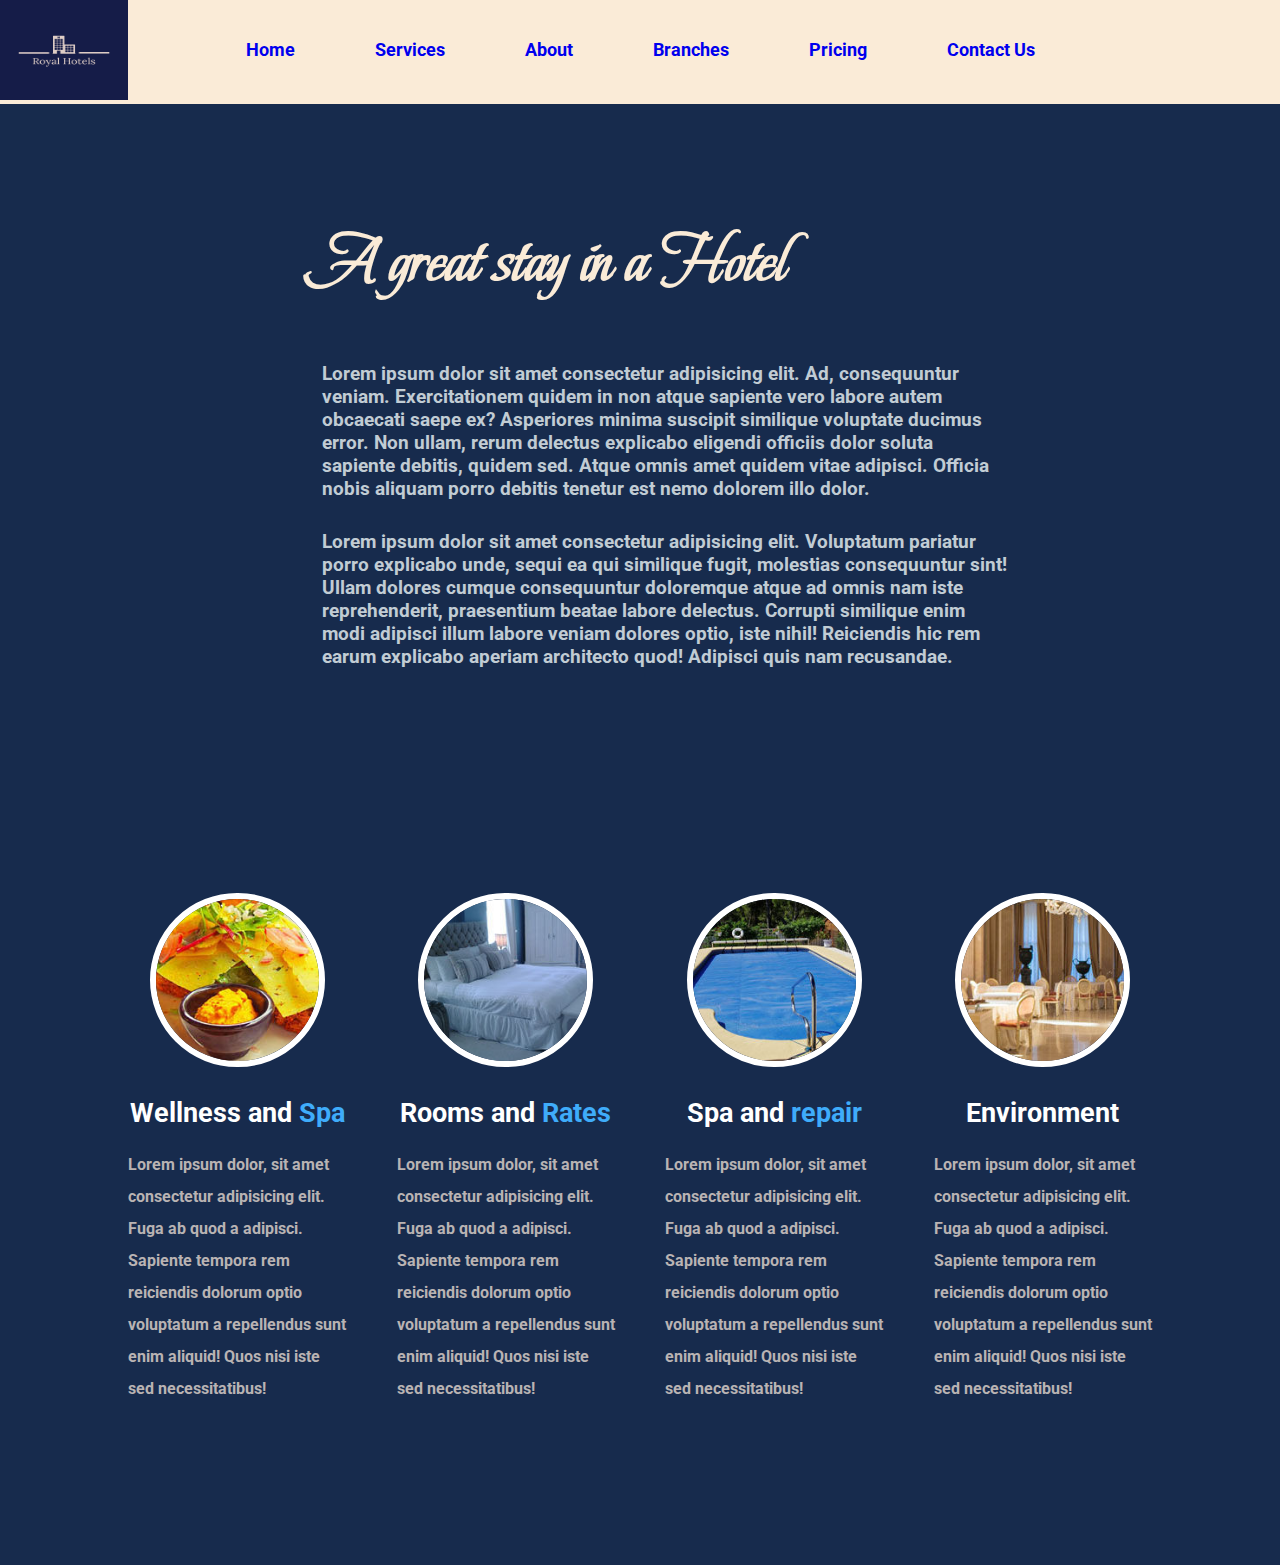
<file: about.html>
<!DOCTYPE html>
<html lang="en">

<head>
    <meta charset="UTF-8">
    <meta http-equiv="X-UA-Compatible" content="IE=edge">
    <meta name="viewport" content="width=device-width, initial-scale=1.0">
    <title>About</title>
    <link rel="stylesheet" href="./css/about.css">
</head>

<body>
    <header class="header">
        <nav class="navbar">

            <img src="./images/Royal Hotels-logos.jpeg" alt="">

            <div class="navlist">
                <a class="list-items" href="./index.html" target="_blank"> Home</a>
                <a class="list-items" href="./services.html" target="_blank"> Services</a>
                <a class="list-items" href="./about.html" target="_blank"> About</a>
                <a class="list-items" href="./Branches.html" target="_blank"> Branches</a>
                <a class="list-items" href="./pricing.html" target="_blank"> Pricing</a>
                <a class="list-items" href="./contact.html" target="_blank"> Contact Us</a>
            </div>
        </nav>
    </header>
    <section class="about_us_content">
        <div class="description">
            <div class="about_heading">A great stay in a Hotel</div>
            <div class="about_us">
                Lorem ipsum dolor sit amet consectetur adipisicing elit. Ad, consequuntur veniam. Exercitationem quidem
                in non atque sapiente vero labore autem obcaecati saepe ex? Asperiores minima suscipit similique
                voluptate ducimus error. Non ullam, rerum delectus explicabo eligendi officiis dolor soluta sapiente
                debitis, quidem sed. Atque omnis amet quidem vitae adipisci. Officia nobis aliquam porro debitis tenetur
                est nemo dolorem illo dolor.
            </div>
            <div class="about_us">
                Lorem ipsum dolor sit amet consectetur adipisicing elit. Voluptatum pariatur porro explicabo unde, sequi
                ea qui similique fugit, molestias consequuntur sint! Ullam dolores cumque consequuntur doloremque atque
                ad omnis nam iste reprehenderit, praesentium beatae labore delectus. Corrupti similique enim modi
                adipisci illum labore veniam dolores optio, iste nihil! Reiciendis hic rem earum explicabo aperiam
                architecto quod! Adipisci quis nam recusandae.
            </div>
    </section>
    <div class="upper_cards ">

        <section class="cards">
            <div class="card" id="card-1">
                <div class="div_img"><img src="./images/wellness_spa.jpg" alt=""></div>
                <p class="card-item-heading" >Wellness and <span class="spans"> Spa </span> </p>
                <p class="card-item-para" >
                    Lorem ipsum dolor, sit amet consectetur adipisicing elit. Fuga ab quod a adipisci. Sapiente tempora
                    rem reiciendis dolorum optio voluptatum a repellendus sunt enim aliquid! Quos nisi iste sed
                    necessitatibus!
                </p>
            </div>


            <div class="card" id="card-2">
                <div class="div_img"><img src="./images/room_rates.jpg" alt=""></div>
                <p class="card-item-heading" >Rooms and <span class="spans"> Rates </span> </p>
                <p class="card-item-para" >Lorem ipsum dolor, sit amet consectetur adipisicing elit. Fuga ab quod a adipisci. Sapiente tempora
                    rem reiciendis dolorum optio voluptatum a repellendus sunt enim aliquid! Quos nisi iste sed
                    necessitatibus!
                </p>
            </div>


            <div class="card" id="card-3">
                <div class="div_img"><img src="./images/spa_repair.jpg" alt=""></div>
                <p class="card-item-heading" >Spa and <span class="spans"> repair </span> </p>
                <p class="card-item-para" >Lorem ipsum dolor, sit amet consectetur adipisicing elit. Fuga ab quod a adipisci. Sapiente tempora
                    rem reiciendis dolorum optio voluptatum a repellendus sunt enim aliquid! Quos nisi iste sed
                    necessitatibus!
                </p>
            </div>


            <div class="card" id="card-4">
                <div class="div_img"><img src="./images/environment.jpg" alt=""></div>
                <p class="card-item-heading" >Environment</p>
                <p class="card-item-para" >Lorem ipsum dolor, sit amet consectetur adipisicing elit. Fuga ab quod a adipisci. Sapiente tempora
                    rem reiciendis dolorum optio voluptatum a repellendus sunt enim aliquid! Quos nisi iste sed
                    necessitatibus!
                </p>
            </div>


        </section>
    </div>
</body>

</html>
</file>
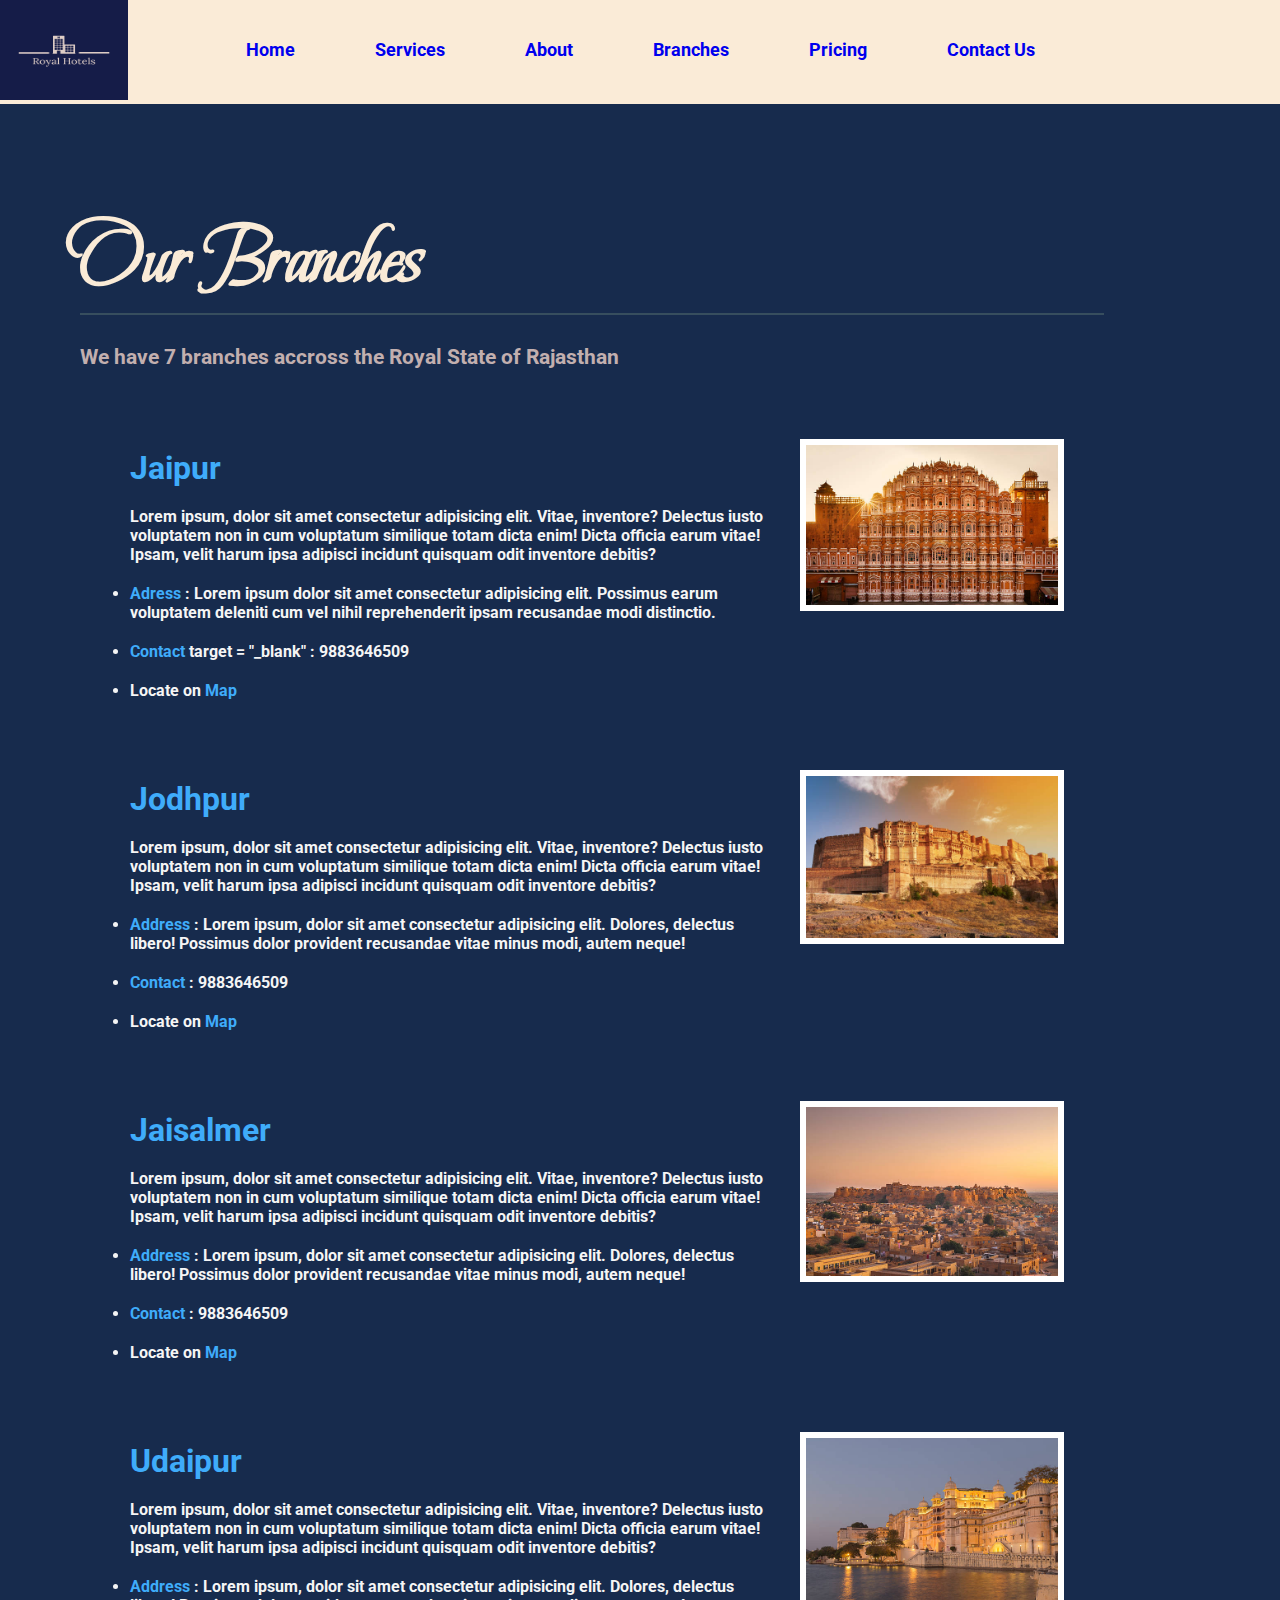
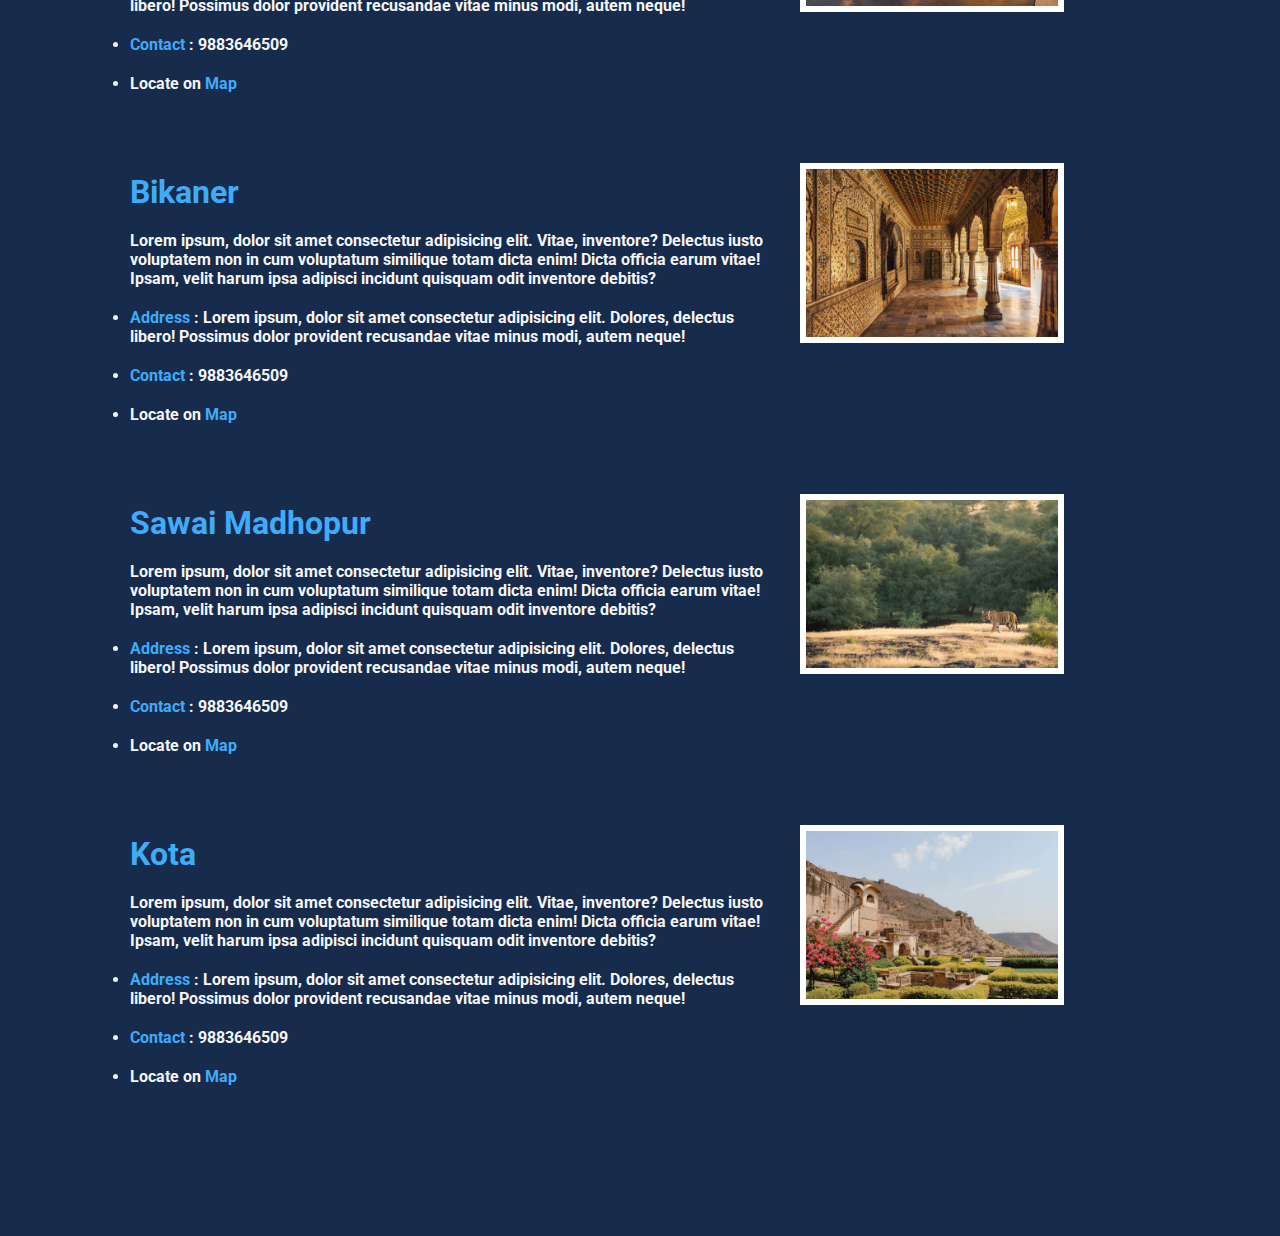
<file: Branches.html>
<!DOCTYPE html>
<html lang="en">

<head>
    <meta charset="UTF-8">
    <meta http-equiv="X-UA-Compatible" content="IE=edge">
    <meta name="viewport" content="width=device-width, initial-scale=1.0">
    <title>Branches</title>
    <link rel="stylesheet" href="./css/branches.css">
</head>

<body>
    <header class="header">
        <nav class="navbar">

            <img src="./images/Royal Hotels-logos.jpeg" alt="">

            <div class="navlist">
                <a class="list-items" href="./index.html" target="_blank"> Home</a>
                <a class="list-items" href="./services.html" target="_blank"> Services</a>
                <a class="list-items" href="./about.html" target="_blank"> About</a>
                <a class="list-items" href="./Branches.html" target="_blank"> Branches</a>
                <a class="list-items" href="./pricing.html" target="_blank"> Pricing</a>
                <a class="list-items" href="./contact.html" target="_blank"> Contact Us</a>
            </div>
        </nav>
    </header>

    <section class="section">
        <div class="branches-overview">
            <div class="our-branches">Our Branches</div>
            <p class="seven_branches">We have 7 branches accross the Royal State of Rajasthan</p>
        </div>
        <div class="cards">




            <div class="card-item">
                <div class="details">
                    <p class="branch-name">Jaipur</p>
                    <p>Lorem ipsum, dolor sit amet consectetur adipisicing elit. Vitae, inventore? Delectus iusto
                        voluptatem non in cum voluptatum similique totam dicta enim! Dicta officia earum vitae! Ipsam,
                        velit harum ipsa adipisci incidunt quisquam odit inventore debitis?</p>
                    <ul>
                        <li> <span>Adress </span>: Lorem ipsum dolor sit amet consectetur adipisicing elit. Possimus earum voluptatem deleniti cum vel nihil reprehenderit ipsam recusandae modi distinctio.</li>
                        <li> <span>Contact </span> target = "_blank"  : 9883646509</li>
                        <li>Locate on <a href="https://goo.gl/maps/Xhje44qM5NPzKhh49" target = "_blank" >Map</a> </li>
                    </ul>
                </div>
                <div class="branch_image">
                    <img src="./images/Jaipur.jpg" alt="">
                </div>
            </div>





            <div class="card-item">
                <div class="details">
                    <p class="branch-name">Jodhpur</p>
                    <p>Lorem ipsum, dolor sit amet consectetur adipisicing elit. Vitae, inventore? Delectus iusto
                        voluptatem non in cum voluptatum similique totam dicta enim! Dicta officia earum vitae! Ipsam,
                        velit harum ipsa adipisci incidunt quisquam odit inventore debitis?</p>
                    <ul>
                        <li> <span>Address </span> : Lorem ipsum, dolor sit amet consectetur adipisicing elit. Dolores, delectus libero! Possimus dolor provident recusandae vitae minus modi, autem neque!</li>
                        <li> <span>Contact </span> : 9883646509 </li>
                        <li>Locate on <a href="https://goo.gl/maps/uEaA2KSc6GuNQprK8" target = "_blank" >Map</a> </li> 
                    </ul>
                </div>
                <div class="branch_image">
                    <img src="./images/jpdhopur.jpg" alt="">
                </div>
            </div>





            <div class="card-item">
                <div class="details">
                    <p class="branch-name">Jaisalmer</p>
                    <p>Lorem ipsum, dolor sit amet consectetur adipisicing elit. Vitae, inventore? Delectus iusto
                        voluptatem non in cum voluptatum similique totam dicta enim! Dicta officia earum vitae! Ipsam,
                        velit harum ipsa adipisci incidunt quisquam odit inventore debitis?</p>
                    <ul>
                        <li> <span>Address </span> : Lorem ipsum, dolor sit amet consectetur adipisicing elit. Dolores, delectus libero! Possimus dolor provident recusandae vitae minus modi, autem neque!</li>
                        <li> <span>Contact </span> : 9883646509 </li>
                        <li>Locate on <a href="https://goo.gl/maps/qZX9sBNiJmErQv4r8" target = "_blank" >Map</a> </li> 
                    </ul>
                </div>
                <div class="branch_image">
                    <img src="./images/jaisalmer.jpg" alt="">
                </div>
            </div>
            




            <div class="card-item">
                <div class="details">
                    <p class="branch-name">Udaipur</p>
                    <p>Lorem ipsum, dolor sit amet consectetur adipisicing elit. Vitae, inventore? Delectus iusto
                        voluptatem non in cum voluptatum similique totam dicta enim! Dicta officia earum vitae! Ipsam,
                        velit harum ipsa adipisci incidunt quisquam odit inventore debitis?</p>
                    <ul>
                        <li> <span>Address </span> : Lorem ipsum, dolor sit amet consectetur adipisicing elit. Dolores, delectus libero! Possimus dolor provident recusandae vitae minus modi, autem neque!</li>
                        <li> <span>Contact </span> : 9883646509 </li>
                        <li>Locate on <a href="https://goo.gl/maps/45sHg8dkZrHEbyEc7" target = "_blank" >Map</a>  </li> 
                    </ul>
                </div>
                <div class="branch_image">
                    <img src="./images/udaipur.jpg" alt="">
                </div>
            </div>
            



            <div class="card-item">
                <div class="details">
                    <p class="branch-name">Bikaner</p>
                    <p>Lorem ipsum, dolor sit amet consectetur adipisicing elit. Vitae, inventore? Delectus iusto
                        voluptatem non in cum voluptatum similique totam dicta enim! Dicta officia earum vitae! Ipsam,
                        velit harum ipsa adipisci incidunt quisquam odit inventore debitis?</p>
                    <ul>
                        <li> <span>Address </span> : Lorem ipsum, dolor sit amet consectetur adipisicing elit. Dolores, delectus libero! Possimus dolor provident recusandae vitae minus modi, autem neque!</li>
                        <li> <span>Contact </span> : 9883646509 </li>
                        <li>Locate on <a href="https://goo.gl/maps/ZPoEGFM3zHqPGsaKA" target = "_blank" >Map</a> </li> 
                    </ul>
                </div>
                <div class="branch_image">
                    <img src="./images/binaker.jpg" alt="">
                </div>
            </div>
            



            <div class="card-item">
                <div class="details">
                    <p class="branch-name">Sawai Madhopur</p>
                    <p>Lorem ipsum, dolor sit amet consectetur adipisicing elit. Vitae, inventore? Delectus iusto
                        voluptatem non in cum voluptatum similique totam dicta enim! Dicta officia earum vitae! Ipsam,
                        velit harum ipsa adipisci incidunt quisquam odit inventore debitis?</p>
                    <ul>
                        <li> <span>Address </span> : Lorem ipsum, dolor sit amet consectetur adipisicing elit. Dolores, delectus libero! Possimus dolor provident recusandae vitae minus modi, autem neque!</li>
                        <li> <span>Contact </span> : 9883646509 </li>
                        <li>Locate on  <a href="https://goo.gl/maps/breW1KkqKLt22Z4M9" target = "_blank" >Map</a> </li> 
                    </ul>
                </div>
                <div class="branch_image">
                    <img src="./images/sawai_madhopur.jpg" alt="">
                </div>
            </div>
            



            <div class="card-item">
                <div class="details">
                    <p class="branch-name">Kota</p>
                    <p>Lorem ipsum, dolor sit amet consectetur adipisicing elit. Vitae, inventore? Delectus iusto
                        voluptatem non in cum voluptatum similique totam dicta enim! Dicta officia earum vitae! Ipsam,
                        velit harum ipsa adipisci incidunt quisquam odit inventore debitis?</p>
                    <ul>
                        <li> <span>Address </span> : Lorem ipsum, dolor sit amet consectetur adipisicing elit. Dolores, delectus libero! Possimus dolor provident recusandae vitae minus modi, autem neque!</li>
                        <li> <span>Contact </span> : 9883646509 </li>
                        <li>Locate on <a href="https://goo.gl/maps/bZu4zrMLP66KnAeY9" target = "_blank" >Map</a> </li> 
                    </ul>
                </div>
                <div class="branch_image">
                    <img src="./images/kota.jpg" alt="">
                </div>
            </div>




        </div>
    </section>

</body>

</html>
</file>
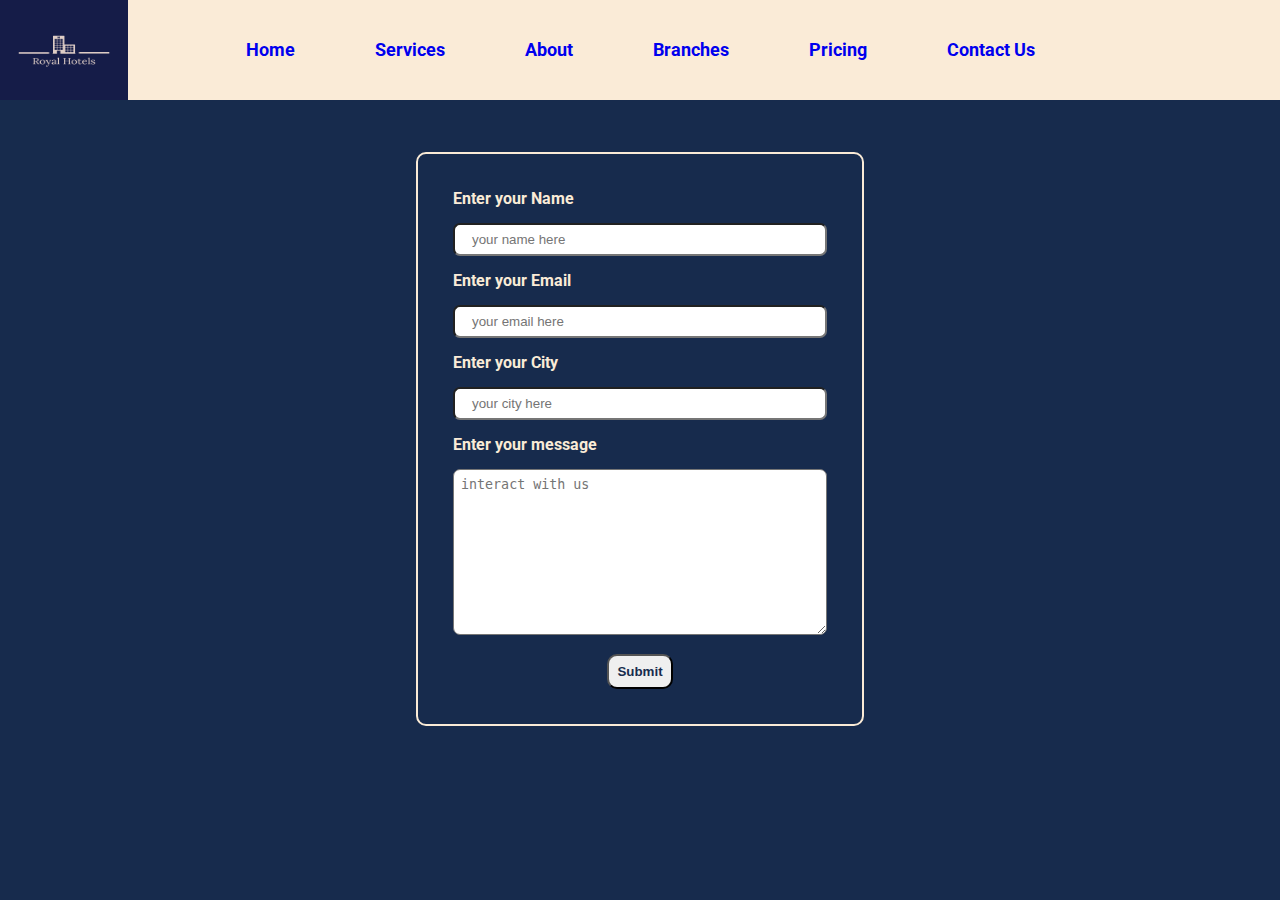
<file: contact.html>
<!DOCTYPE html>
<html lang="en">

<head>
    <meta charset="UTF-8">
    <meta http-equiv="X-UA-Compatible" content="IE=edge">
    <meta name="viewport" content="width=device-width, initial-scale=1.0">
    <title>Contact Us</title>
    <link rel="stylesheet" href="./css/contact.css">
</head>

<body>
    <header class="header">
        <nav class="navbar">

            <img src="./images/Royal Hotels-logos.jpeg" alt="">

            <div class="navlist">
                <a class="list-items" href="./index.html" target="_blank"> Home</a>
                <a class="list-items" href="./services.html" target="_blank"> Services</a>
                <a class="list-items" href="./about.html" target="_blank"> About</a>
                <a class="list-items" href="./Branches.html" target="_blank"> Branches</a>
                <a class="list-items" href="./pricing.html" target="_blank"> Pricing</a>
                <a class="list-items" href="./contact.html" target="_blank"> Contact Us</a>
            </div>
        </nav>
    </header>
    <section class="container">

        <div class="form">
            <label for="Name"  >Enter your Name</label><br>
            <input class="input" placeholder="your name here" style="width: 100%;" type="text" name="Name"><br>

            <label for="Email"  >Enter your Email</label><br>
            <input class="input" placeholder="your email here" style="width: 100%;" type="email" name="Email"><br>

            <label for="City"  >Enter your City</label><br>
            <input class="input" placeholder="your city here" style="width: 100%;" type="text" name="City"><br>

            <label for="Textarea"  >Enter your message</label> <br>
            <textarea class="input" placeholder="interact with us" style="width: 100%;" name="Textarea" id="" cols="30" rows="10"></textarea><br>

            <input class="input" id="btn" type="submit" style="padding: 8px; border-radius: 10px;" value="Submit">
            <form action="">

            </form>
        </div>
    </section>
</body>

</html>
</file>
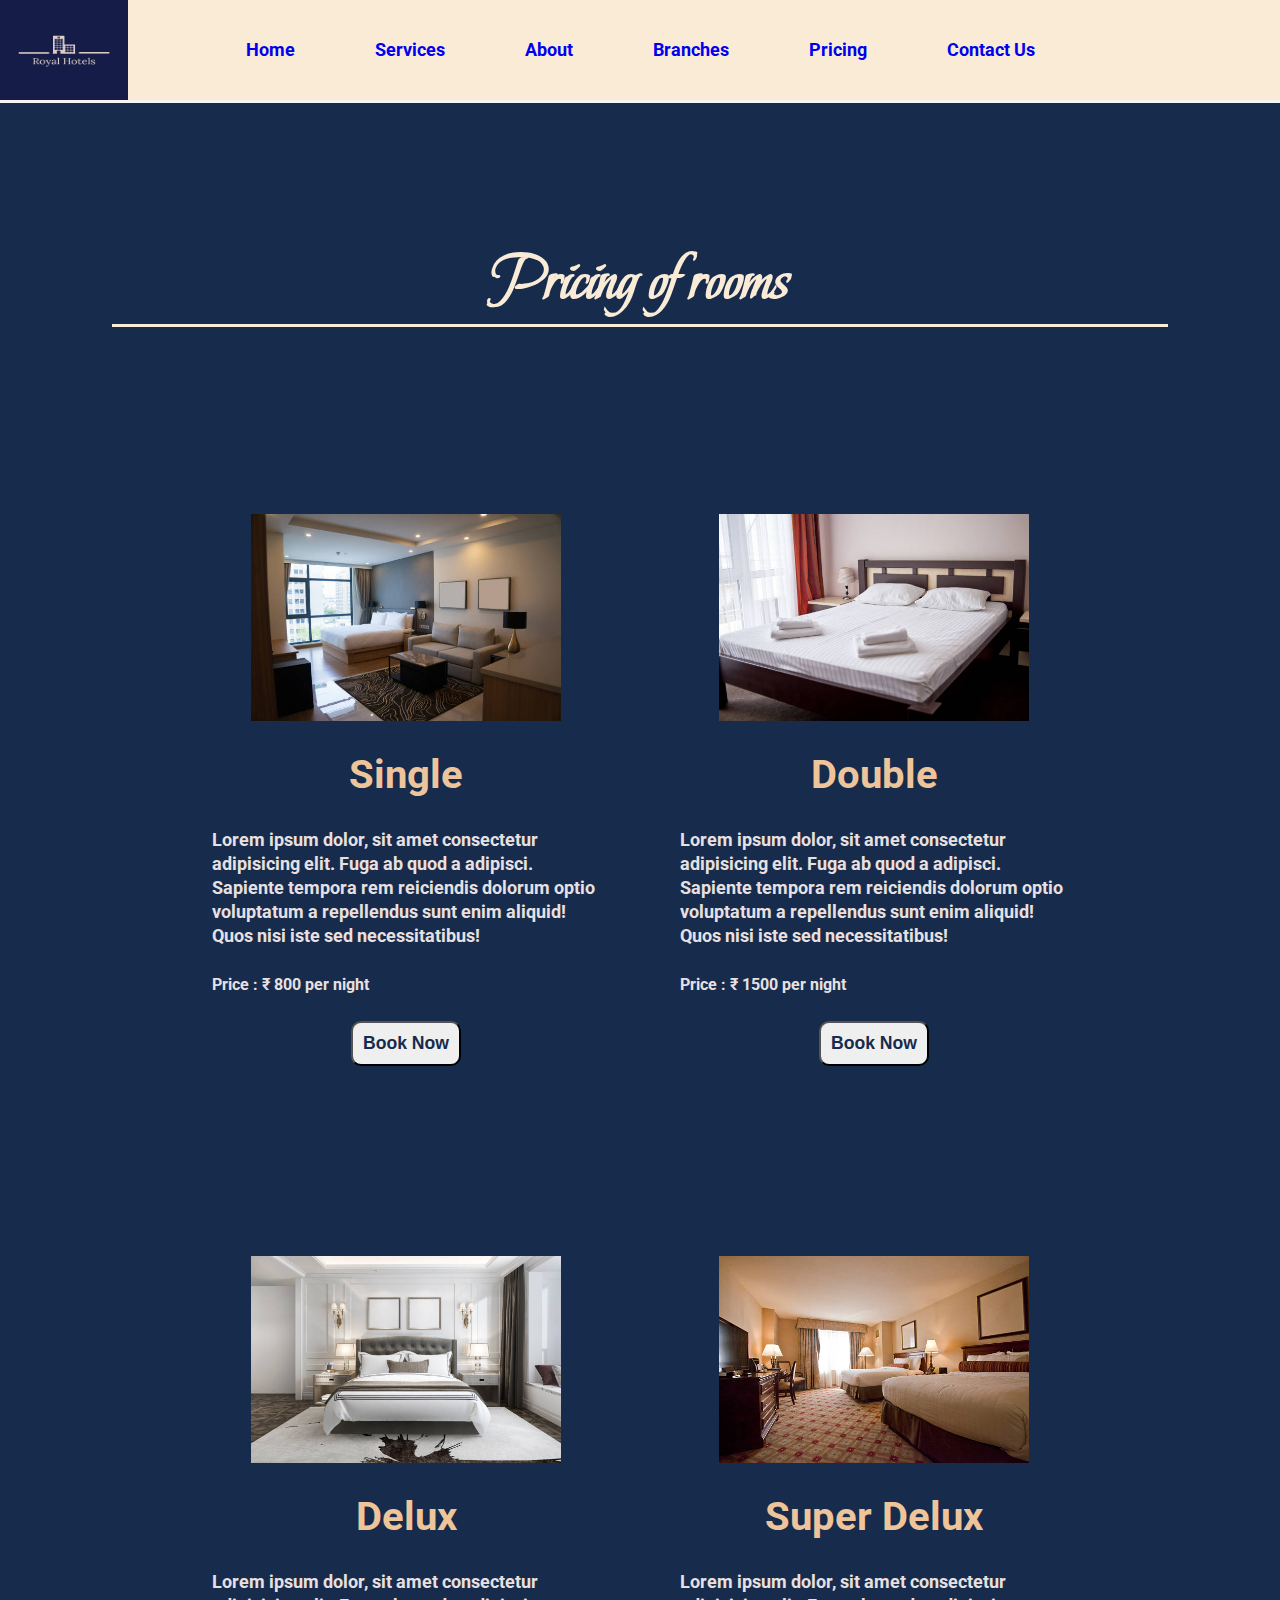
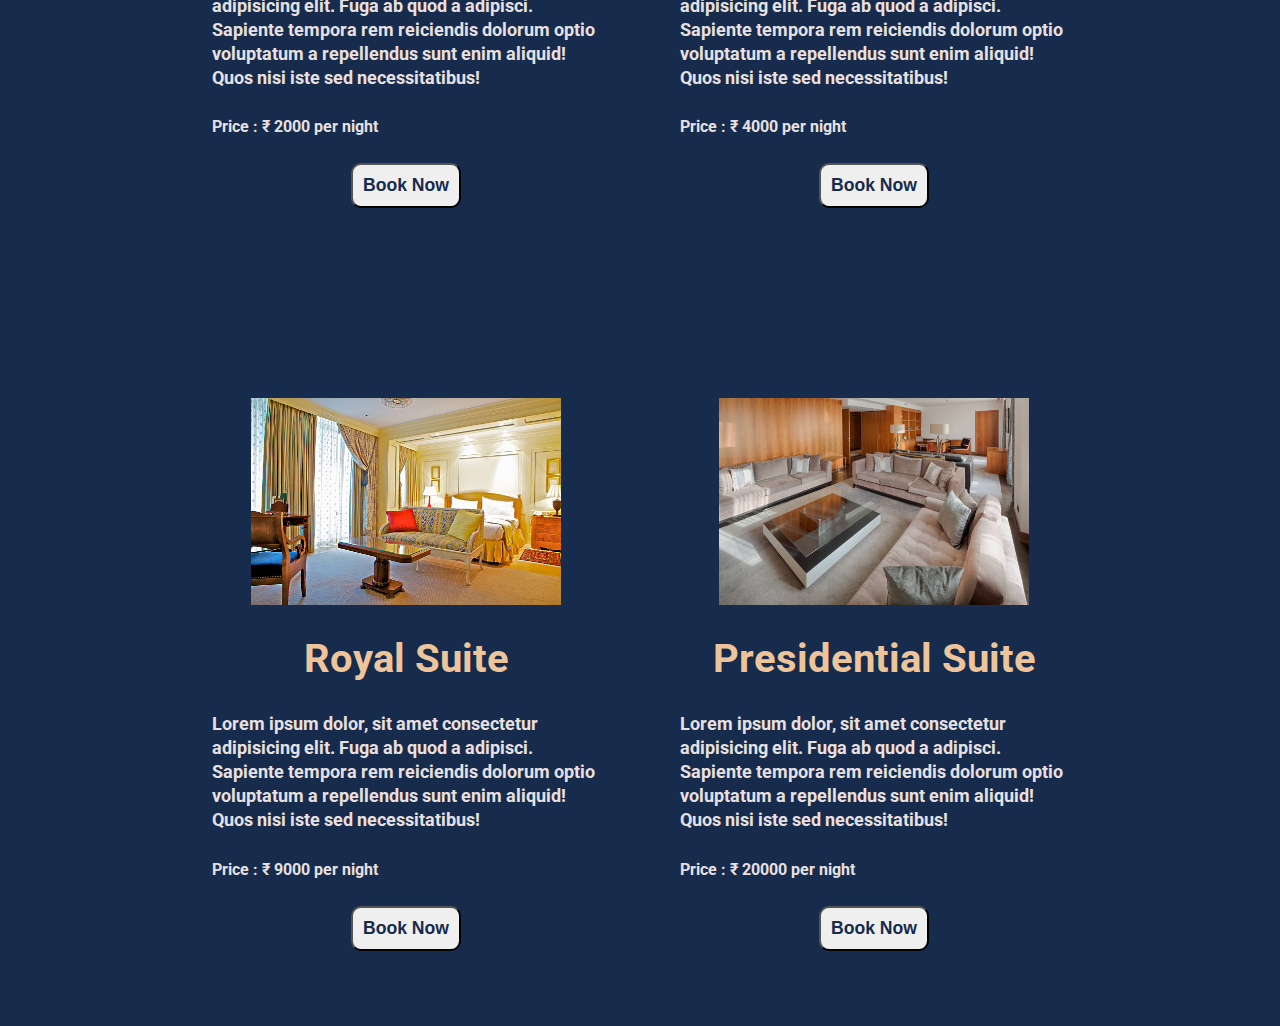
<file: pricing.html>
<!DOCTYPE html>
<html lang="en">

<head>
    <meta charset="UTF-8">
    <meta http-equiv="X-UA-Compatible" content="IE=edge">
    <meta name="viewport" content="width=device-width, initial-scale=1.0">
    <title>Pricing</title>
    <link rel="stylesheet" href="./css/prices.css">
</head>

<body>
    <header class="header">
        <nav class="navbar">

            <img src="./images/Royal Hotels-logos.jpeg" alt="">

            <div class="navlist">
                <a class="list-items" href="./index.html" target="_blank"> Home</a>
                <a class="list-items" href="./services.html" target="_blank"> Services</a>
                <a class="list-items" href="./about.html" target="_blank"> About</a>
                <a class="list-items" href="./Branches.html" target="_blank"> Branches</a>
                <a class="list-items" href="./pricing.html" target="_blank"> Pricing</a>
                <a class="list-items" href="./contact.html" target="_blank"> Contact Us</a>
            </div>
        </nav>
    </header>

    <p class="price_heading">Pricing of rooms</p>


    <div class="upper-card-holder">
        <div class="card-holder">


            <div class="card">
                <div class="div_img"><img src="./images/single_room.jpg" alt=""></div>
                <p class="card-item-heading">Single</p>
                <p class="card-item-para">Lorem ipsum dolor, sit amet consectetur adipisicing elit. Fuga ab quod a
                    adipisci.
                    Sapiente tempora
                    rem reiciendis dolorum optio voluptatum a repellendus sunt enim aliquid! Quos nisi iste sed
                    necessitatibus!
                </p>
                <p  class = "actual_price">Price : &#x20B9 800 per night</p>
                <button class="btn">Book Now</button>
            </div>

            <div class="card">
                <div class="div_img"><img src="./images/double_room.jpg" alt=""></div>
                <p class="card-item-heading">Double</p>
                <p class="card-item-para">Lorem ipsum dolor, sit amet consectetur adipisicing elit. Fuga ab quod a
                    adipisci.
                    Sapiente tempora
                    rem reiciendis dolorum optio voluptatum a repellendus sunt enim aliquid! Quos nisi iste sed
                    necessitatibus!
                </p>
                <p  class = "actual_price">Price : &#x20B9 1500 per night</p>
                <button class="btn">Book Now</button>
            </div>

            <div class="card">
                <div class="div_img"><img src="./images/delux_room.jpg" alt=""></div>
                <p class="card-item-heading">Delux</p>
                <p class="card-item-para">Lorem ipsum dolor, sit amet consectetur adipisicing elit. Fuga ab quod a
                    adipisci.
                    Sapiente tempora
                    rem reiciendis dolorum optio voluptatum a repellendus sunt enim aliquid! Quos nisi iste sed
                    necessitatibus!
                </p>
                <p  class = "actual_price">Price : &#x20B9 2000 per night</p>
                <button class="btn">Book Now</button>
            </div>

            <div class="card">
                <div class="div_img"><img src="./images/super_delux_room.jpg" alt=""></div>
                <p class="card-item-heading">Super Delux</p>
                <p class="card-item-para">Lorem ipsum dolor, sit amet consectetur adipisicing elit. Fuga ab quod a
                    adipisci.
                    Sapiente tempora
                    rem reiciendis dolorum optio voluptatum a repellendus sunt enim aliquid! Quos nisi iste sed
                    necessitatibus!
                </p>
                <p class = "actual_price">Price : &#x20B9 4000 per night</p>
                <button class="btn">Book Now</button>
            </div>

            <div class="card">
                <div class="div_img"><img src="./images/royal_suite.jpg"></div>
                <p class="card-item-heading">Royal Suite</p>
                <p class="card-item-para">Lorem ipsum dolor, sit amet consectetur adipisicing elit. Fuga ab quod a
                    adipisci.
                    Sapiente tempora
                    rem reiciendis dolorum optio voluptatum a repellendus sunt enim aliquid! Quos nisi iste sed
                    necessitatibus!
                </p>
                <p class = "actual_price">Price : &#x20B9 9000 per night</p>
                <button class="btn">Book Now</button>
            </div>

            <div class="card">
                <div class="div_img"><img src="./images/presidential_suite.jpg" alt=""></div>
                <p class="card-item-heading">Presidential Suite</p>
                <p class="card-item-para">Lorem ipsum dolor, sit amet consectetur adipisicing elit. Fuga ab quod a
                    adipisci.
                    Sapiente tempora
                    rem reiciendis dolorum optio voluptatum a repellendus sunt enim aliquid! Quos nisi iste sed
                    necessitatibus!
                </p>
                <p class="actual_price">Price : &#x20B9 20000 per night</p>
                <button class="btn">Book Now</button>
            </div>
        </div>
    </div>


</body>

</html>
</file>
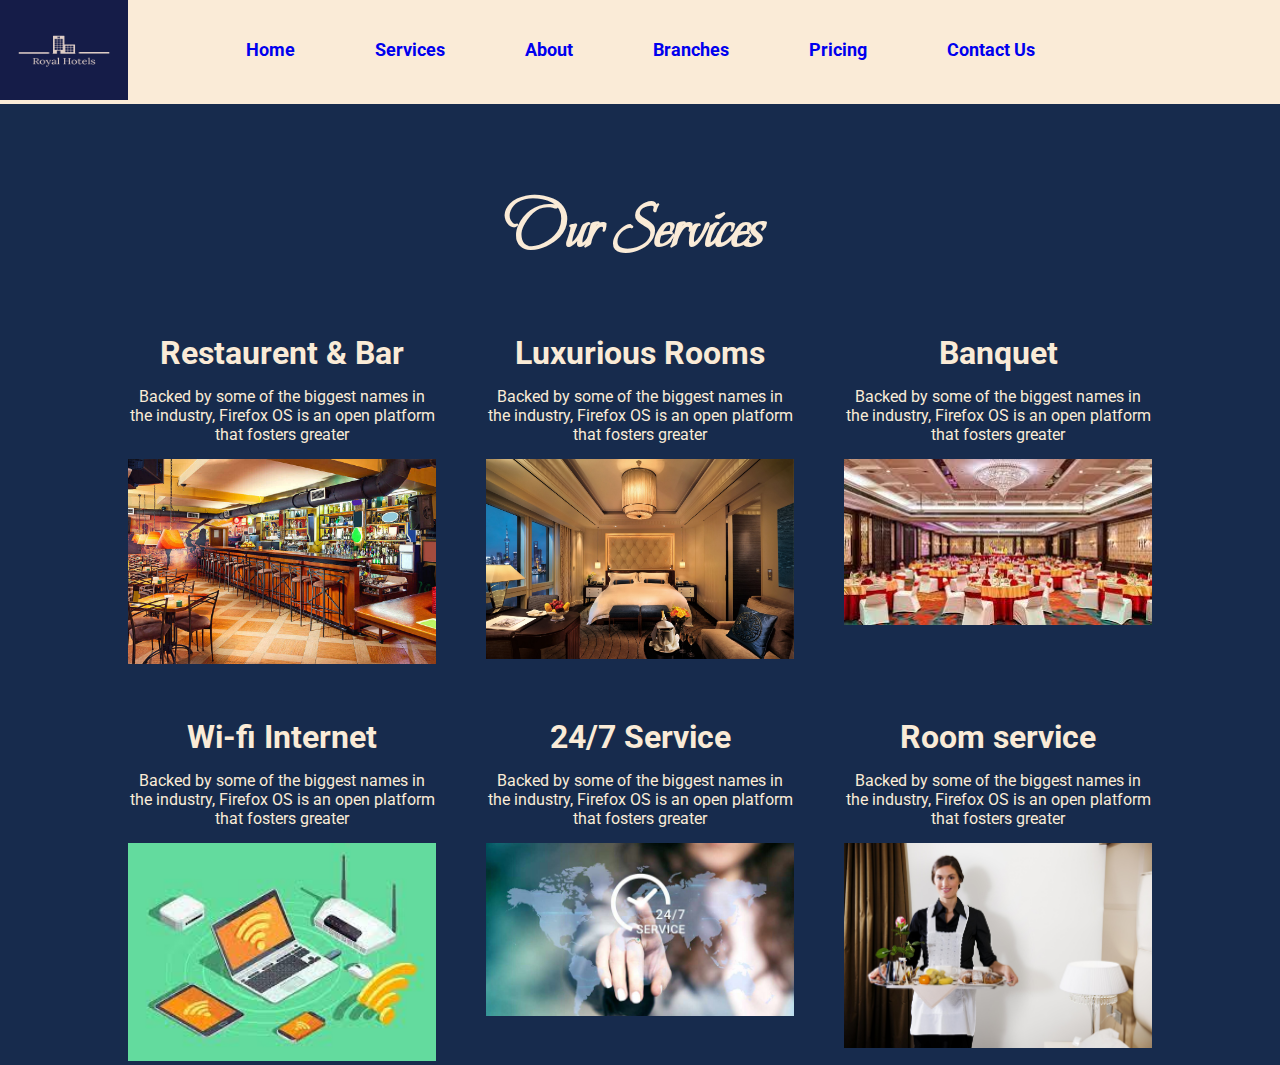
<file: services.html>
<!DOCTYPE html>
<html lang="en">

<head>
    <meta charset="UTF-8">
    <meta http-equiv="X-UA-Compatible" content="IE=edge">
    <meta name="viewport" content="width=device-width, initial-scale=1.0">
    <title>Services</title>
    <link rel="stylesheet" href="./css/services.css">
</head>

<body>

<header class="header">
    <nav class="navbar">

        <img src="./images/Royal Hotels-logos.jpeg" alt="">

        <div class="navlist">
            <a class="list-items" href="./index.html" target="_blank"> Home</a>
            <a class="list-items" href="./services.html" target="_blank"> Services</a>
            <a class="list-items" href="./about.html" target="_blank"> About</a>
            <a class="list-items" href="./Branches.html" target="_blank"> Branches</a>
            <a class="list-items" href="./pricing.html" target="_blank"> Pricing</a>
            <a class="list-items" href="./contact.html" target="_blank"> Contact Us</a>
        </div>
    </nav>
</header>


    <div class="services_heading">
        Our Services
    </div>

<div class="outer-service">
    <div class="service">
        <div class="service_item">
            <h1>Restaurent & Bar</h1>
            <p>Backed by some of the biggest names in the industry, Firefox OS is an open platform that fosters greater
            </p>
             <div> <img src="./images/restaurent_and_bar.jpg" width="100%" alt=""></div>
        </div>
        <div class="service_item">
            <h1>Luxurious Rooms</h1>
            <p>Backed by some of the biggest names in the industry, Firefox OS is an open platform that fosters greater
            </p>
             <div>  <img src="./images/luxurios_rooms.jpg" width="100%" alt=""></div>
        </div>
        <div class="service_item">
            <h1>Banquet</h1>
            <p>Backed by some of the biggest names in the industry, Firefox OS is an open platform that fosters greater
            </p>
             <div>  <img src="./images/banquet.jfif" width="100%" alt=""></div>
        </div>
        <div class="service_item">
            <h1>Wi-fi Internet</h1>
            <p>Backed by some of the biggest names in the industry, Firefox OS is an open platform that fosters greater
            </p>
             <div> <img src="./images/wiif.jfif" width="100%" alt=""></div>

        </div>
        <div class="service_item">
            <h1>24/7 Service</h1>
            <p>Backed by some of the biggest names in the industry, Firefox OS is an open platform that fosters greater
            </p>
             <div>  <img src="./images/tewntyfour.jpg" width="100%" alt=""></div>
        </div>
        <div class="service_item">
            <h1>Room service</h1>
            <p>Backed by some of the biggest names in the industry, Firefox OS is an open platform that fosters greater
            </p>
             <div>  <img src="./images/room_service.jpg" width="100%" alt=""></div>
        </div>
    </div>
    </div>
</body>

</html>
</file>
<file: css/about.css>
@import url("https://fonts.googleapis.com/css2?family=Roboto:wght@300&display=swap");

@import url("https://fonts.googleapis.com/css2?family=Pacifico&display=swap");

@import url("https://fonts.googleapis.com/css2?family=Beau+Rivage&display=swap");

* {
  margin: 0;
  padding: 0;
  box-sizing: border-box;
}
body {
  font-family: "Roboto", sans-serif;
  font-weight: bold;
 background-color:  #172b4d;
}
.header {
  min-height: 14vh;
}
.navbar {
  position: fixed;
  top: 0;
  z-index: 999;
  display: flex;
  width: 100%;
  justify-content: center;
  align-items: center;
  background-color: antiquewhite;
  border-bottom: 4px solid antiquewhite;
}
.navbar img {
  width: 10%;
  position: absolute;
  left: 0;
  height: 100%;
}
.navlist {
  display: flex;
}
.list-items {
  list-style: none;
  margin: 30px;
  padding: 10px;
}

.navlist a {
  text-decoration: none;
  font-size: 1.1rem;
}

.navlist a:hover {
  transition: all 0.5s ease-in-out;
  background-color: #172b4d;
  color: antiquewhite;
  transform: scale(1.2);
  border-radius: 10px;
}
.description {
  display: flex;
  flex-direction: column;
  justify-content: left;
  align-items: left;
  margin-left: 20%;
  margin-top: 10%;
}
.about_heading {
  font-family: "Beau Rivage", cursive;font-family: "Beau Rivage", cursive;
  color: #181717;
  font-size: 68px;
  color: antiquewhite;
  margin-bottom: 40px;
}
.about_us {
  font-size: 1.2rem;
  margin: 15px;
  color: #c1ccd4;
}
.about_us_content {
  /* background-color: #333;; */
  display: flex;
  width: 70%;
  margin-left: 10%;
  justify-content: center;
  align-items: center;
}
.upper_cards{
  display: flex;
  justify-content: center;
  align-items: center;
}
.card{
  margin-bottom: 120px;
}
.cards{
    display: grid;
    width: 80vw;
    grid-template-columns: repeat(4,1fr);
    gap: 50px;
}

.div_img{
  display: flex;
  align-items: center;
  justify-content: center;
}

.upper_cards{
  margin : 200px 40px 40px 40px;
}
.div_img img{
  border-radius: 50%;
  width: 80%;
  margin: 10px;
  border:  6px solid #fff;
}

.div_img:hover{
  transform: scale(1.1);
  transition: all 0.5s ease-in-out;
}

.card-item-heading{
  text-align: center;
  font-weight: bold;
  font-size: 1.7rem;
  margin: 20px 0;
  color: white;
}

.card-item-para{
  color: rgb(185, 179, 179);
  line-height: 2em;
}

.spans{
  color: #3FACFA;
}
</file>
<file: css/branches.css>
@import url("https://fonts.googleapis.com/css2?family=Roboto:wght@300&display=swap");

@import url("https://fonts.googleapis.com/css2?family=Pacifico&display=swap");

@import url("https://fonts.googleapis.com/css2?family=Beau+Rivage&display=swap");

* {
  margin: 0;
  padding: 0;
  box-sizing: border-box;
}
body {
  font-family: "Roboto", sans-serif;
  font-weight: bold;
  background-color: #172b4d;
}
.header {
  min-height: 14vh;
}
.navbar {
  position: fixed;
  top: 0;
  z-index: 999;
  display: flex;
  width: 100%;
  justify-content: center;
  align-items: center;
  background-color: antiquewhite;
  border-bottom: 4px solid antiquewhite;
}
.navbar img {
  width: 10%;
  position: absolute;
  left: 0;
  height: 100%;
}
.navlist {
  display: flex;
}
.list-items {
  list-style: none;
  margin: 30px;
  padding: 10px;
}

.navlist a {
  text-decoration: none;
  font-size: 1.1rem;
}
.section {
  display: flex;
  flex-direction: column;
  width: 80vw;
  justify-content: center;
  margin: 80px;
}

.navlist a:hover {
  transition: all 0.5s ease-in-out;
  background-color: #172b4d;
  color: antiquewhite;
  transform: scale(1.2);
  border-radius: 10px;
}

.card-item {
  margin: 20px;
}

.our-branches {
  font-family: "Beau Rivage", cursive;
  font-weight: bold;
  font-size: 5rem;
  color: antiquewhite;
  margin-bottom: 30px;
  border-bottom: 2px solid #374e5e;
}
.seven_branches {
  font-weight: bold;
  font-size: 1.3rem;
  color: rgb(194, 175, 175);
  margin-bottom: 30px;
}

.branch_image img {
  width: 100%;
  border: 6px solid #fff;
}
.card-item {
  display: grid;
  margin: 40px;
  grid-template-columns: 2.5fr 1fr;
  gap: 20px;
}
.branch-name {
  font-size: 2rem;
  margin-bottom: 20px;
  color: #3facfa;
}
.details {
  padding: 10px;
  color: whitesmoke;
}

.details ul li {
  margin: 20px 0;
}
.details ul li span {
  color: #3facfa;
}
.details ul li a {
  text-decoration: none;
  color: #3facfa;
}

.branch_image img:hover {
  transform: scale(1.1);
  transition: all 1s ease-in-out;
}
</file>
<file: css/contact.css>
@import url("https://fonts.googleapis.com/css2?family=Roboto:wght@300&display=swap");

@import url("https://fonts.googleapis.com/css2?family=Pacifico&display=swap");
* {
  margin: 0;
  padding: 0;
  box-sizing: border-box;
}
body {
  font-family: "Roboto", sans-serif;
  font-weight: bold;
  color: antiquewhite;
  background-color: #172b4d;
}
.header {
  min-height: 14vh;
}
.navbar {
  position: fixed;
  top: 0;
  z-index: 999;
  display: flex;
  width: 100%;
  justify-content: center;
  align-items: center;
  background-color: antiquewhite;
}
.navbar img {
  width: 10%;
  position: absolute;
  left: 0;
  height: 100%;
}
.navlist {
  display: flex;
}
.list-items {
  list-style: none;
  margin: 30px;
  padding: 10px;
}

.navlist a {
  text-decoration: none;
  font-size: 1.1rem;
}

.navlist a:hover {
  transition: all 0.5s ease-in-out;
  background-color: #172b4d;
  color: antiquewhite;
  transform: scale(1.2);
  border-radius: 10px;
}

.form {
  width: 100%;
  border: 2px solid antiquewhite;
  border-radius: 10px;
}

.container {
  width: 35%;
  margin: 2% auto 10px auto;
}
.form{
  padding: 35px;
}
.input{
  margin: 15px 0;
  padding: 7px;
  border-radius: 7px;
}

#btn{
  display: flex;
  margin: auto;
  color: #172b4d;
  font-weight: bold;
}
#btn:hover{
  cursor: pointer; 
}

input::placeholder{
  padding: 10px;
 
}
</file>
<file: css/prices.css>
@import url("https://fonts.googleapis.com/css2?family=Roboto:wght@300&display=swap");

@import url("https://fonts.googleapis.com/css2?family=Pacifico&display=swap");

@import url("https://fonts.googleapis.com/css2?family=Beau+Rivage&display=swap");

* {
  margin: 0;
  padding: 0;
  box-sizing: border-box;
}
body {
  font-family: "Roboto", sans-serif;
  font-weight: bold;
  background-color: #172b4d;
  color: rgb(232, 224, 224);
}
.header {
  min-height: 14vh;
}
.navbar {
  position: fixed;
  top: 0;
  z-index: 999;
  display: flex;
  width: 100%;
  justify-content: center;
  align-items: center;
  background-color: antiquewhite;
  border-bottom: 3px solid whitesmoke;
}
.navbar img {
  width: 10%;
  position: absolute;
  left: 0;
  height: 100%;
}
.navlist {
  display: flex;
}
.list-items {
  list-style: none;
  margin: 30px;
  padding: 10px;
}

.navlist a {
  text-decoration: none;
  font-size: 1.1rem;
}

.navlist a:hover {
  transition: all 0.5s ease-in-out;
  background-color: #172b4d;
  color: antiquewhite;
  transform: scale(1.2);
  border-radius: 10px;
}

.card {
  margin: 75px 20px;
}
.card:hover {
  transform: scale(1.05);
  transition: all 0.5s ease-in-out;
}
.card-holder {
  display: grid;
  grid-template-columns: 1fr 1fr;
  gap: 40px;
}

.upper-card-holder {
  display: flex;
  width: 70vw;
  margin: auto;
}

.div_img img {
  display: flex;
  width: 80%;
  margin: auto;
}

.card-item-heading {
  text-align: center;
  margin: 30px;
  color: rgb(238, 196, 154);
  font-size: 2.5rem;
}

.card-item-para {
  line-height: 1.5rem;
  font-size: 1.1rem;
}

.btn {
  display: flex;
  margin: auto;
  padding: 10px;
  border-radius: 10px;
  color: #172b4d;
  font-weight: bold;
  font-size: 1.1rem;
}

.btn:hover {
  border: 3px solid rgb(232, 224, 224);
  background-color: #172b4d;
  color: rgb(232, 224, 224);
  transform: scale(1.1);
  transition: all 0.3s ease-in-out;
}

.price_heading {
  font-size: 4rem;
  color: antiquewhite;
  text-align: center;
  margin: 7rem;
  font-family: "Beau Rivage", cursive;
  border-bottom-style: solid;

}

.actual_price{
  margin: 7% 0;
}
</file>
<file: css/services.css>
@import url("https://fonts.googleapis.com/css2?family=Roboto:wght@300&display=swap");

@import url("https://fonts.googleapis.com/css2?family=Beau+Rivage&display=swap");

*{
  margin: 0;
  padding: 0;
  box-sizing: border-box;
} 
body {
  font-family: "Roboto", sans-serif;
  background-color: #172b4d;
  color: antiquewhite;
}


.header {
  min-height: 14vh;
}
.navbar {
  position: fixed;
  top: 0;
  z-index: 999;
  display: flex;
  width: 100%;
  justify-content: center;
  align-items: center;
  background-color: antiquewhite;
  border-bottom: 4px solid antiquewhite;
}
.navbar img {
  width: 10%;
  position: absolute;
  left: 0;
  height: 100%;
}
.navlist {
  display: flex;
}
.list-items {
  list-style: none;
  margin: 30px;
  padding: 10px;
}

.navlist a {
  text-decoration: none;
  font-weight: bold;
  font-size: 1.1rem;
}

.navlist a:hover {
  transition: all 0.5s ease-in-out;
  background-color: #172b4d;
  color: antiquewhite;
  transform: scale(1.2);
  border-radius: 10px;
}



.services_heading {
  font-weight: bold;
  text-align: center;
  font-size: 4rem;
  font-family: "Beau Rivage", cursive;
  color: antiquewhite;
  /* height: 10vh; */
  border-bottom: 2px solid #172b4d;
  margin: 60px auto;
}

.service {
  display: grid;
  width: 80vw;
  gap: 50px;
  grid-template-columns: repeat(3, 1fr);
}
.service_item:hover {
  transform: scale(1.1);
  transition: all 1s ease-in-out;
  box-shadow: 1px 1px #888888;
}
.service_item > h1 {
  text-align: center;
  font-weight: bold;
  margin-bottom: 15px;
}

.service_item > p {
  text-align: center;
  margin-bottom: 15px;
}

.outer-service{
display: flex;
justify-content: center;
align-items: center;
margin: auto;
}
</file>
